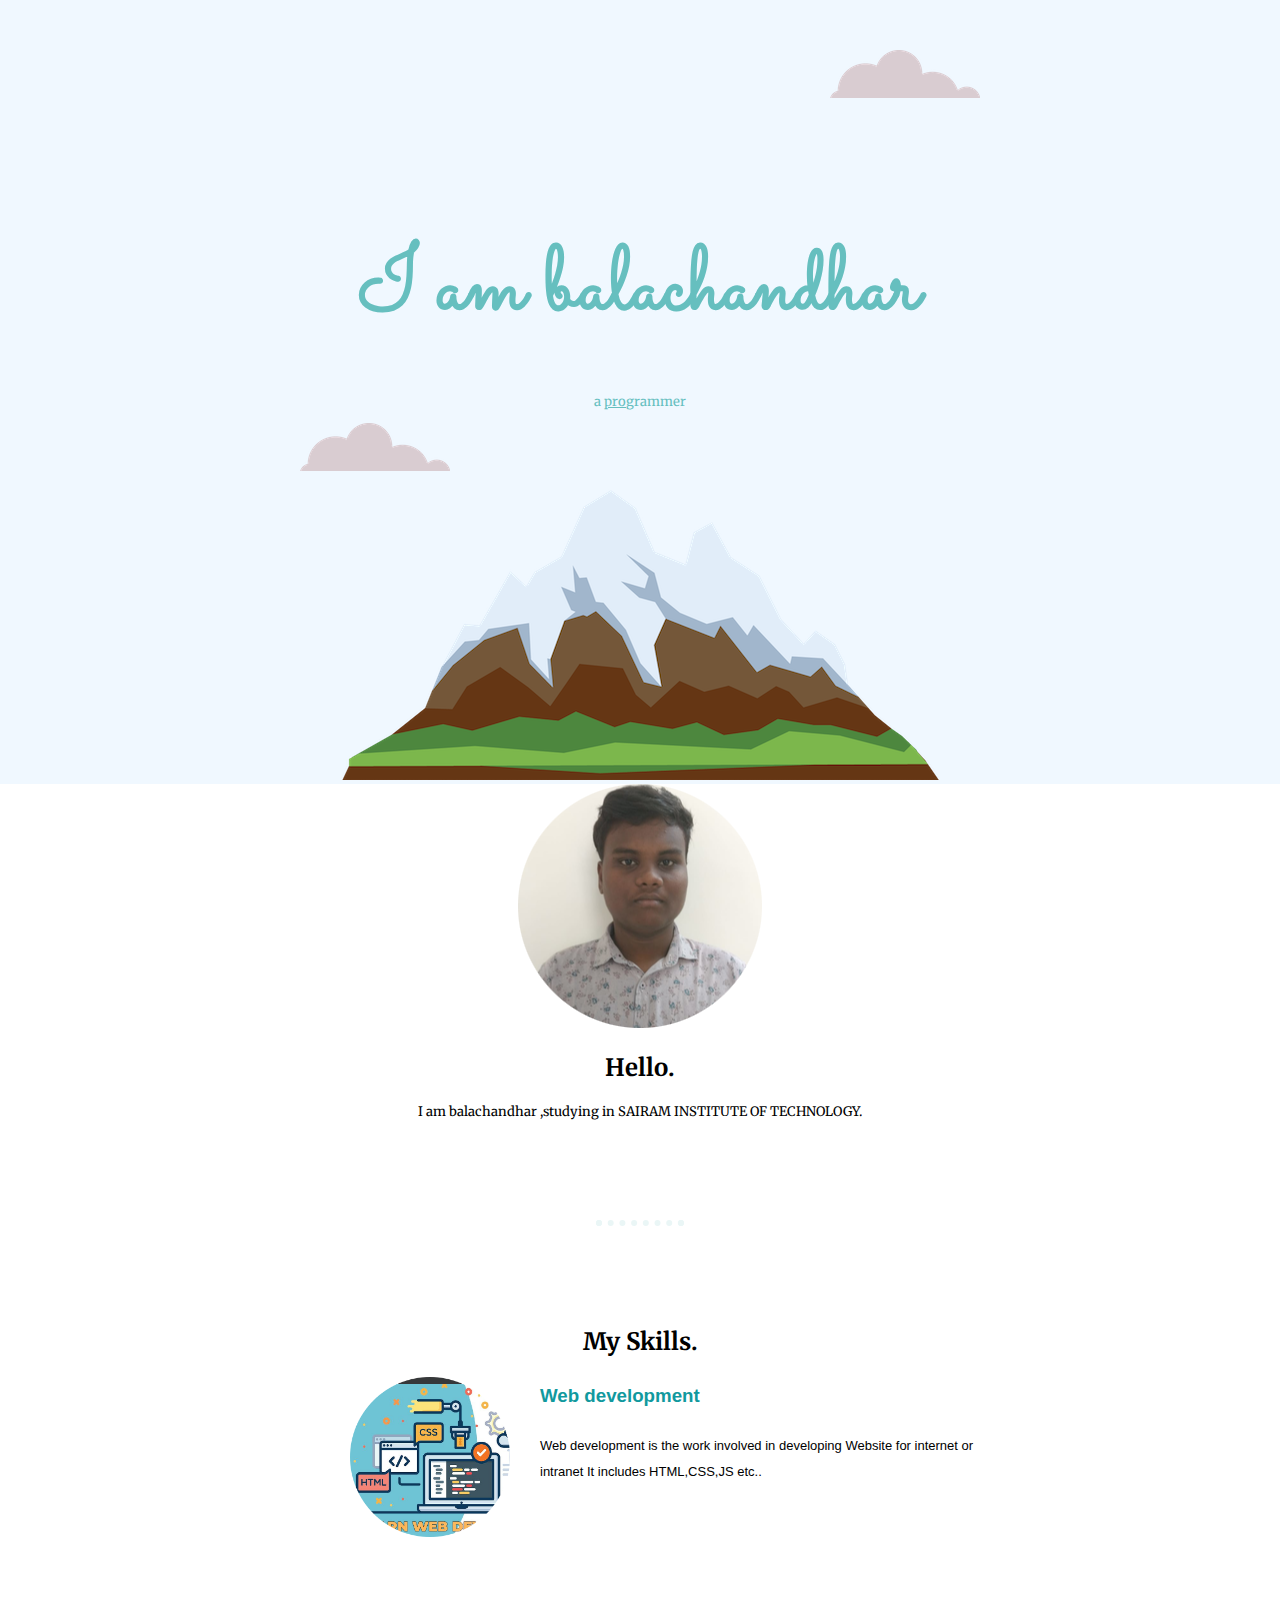
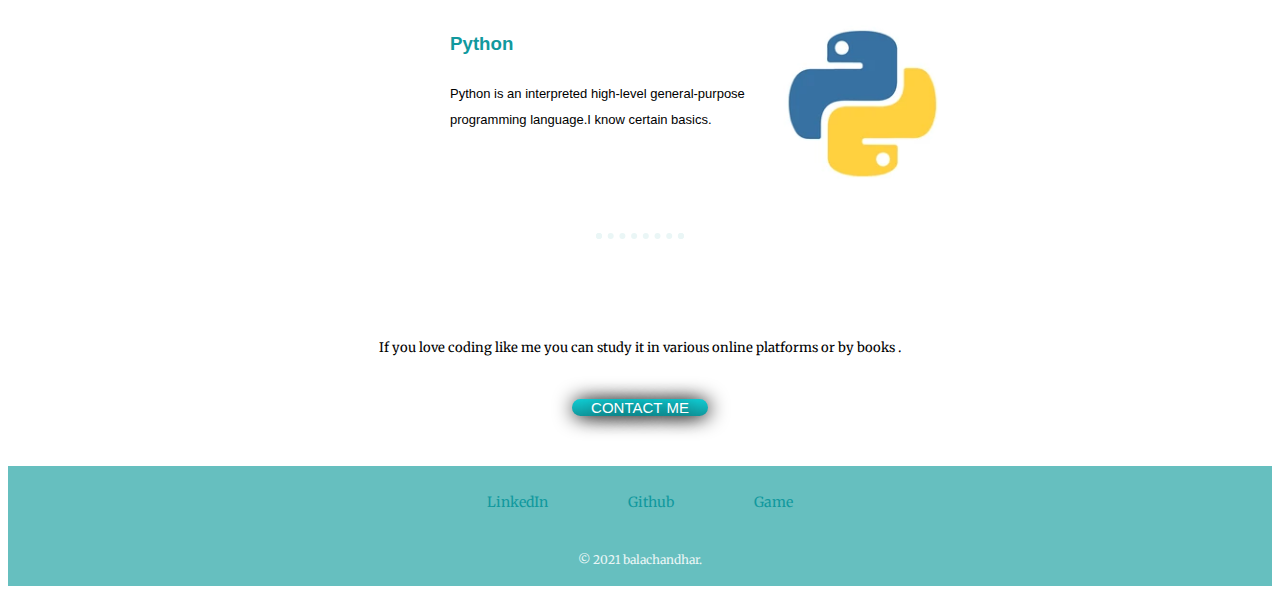
<file: index.html>
<!DOCTYPE html>
<html>
  <head>
    <meta charset="utf-8" />
    <link rel="stylesheet" href="css/site.css" />
    <link href="https://fonts.googleapis.com/css2?family=Merriweather&display=swap" rel="stylesheet">
    <link href="https://fonts.googleapis.com/css2?family=Sacramento&display=swap" rel="stylesheet">
    <link rel="icon" type="icon" href="images/personal favi.ico">

    <title>Bala's personal site</title>
  </head>
  <body>
    <div class="topcontainer">
      <img class="top_cloud" src="images/cloud.png" />
      <h1>I am balachandhar</h1>
      <p class="pro1">a <span class="pro">pro</span>grammer</p>
      <img class="bottom_cloud" src="images/cloud.png" />
      <img class="mountain" src="images/mountain.png" />
    </div>
    <div class="middle-container">
      <div class="profile">
        <img src="images/circle-cropped.png" alt="">
        <h2>Hello.</h2>
        <p class="intro">I am balachandhar ,studying in SAIRAM INSTITUTE OF TECHNOLOGY.</p>
      </div>
      <hr>
      <div class="skills">
        <h2>My Skills.</h2>
        <div class="skill-row1">
          <img class="cropped1" src="images/html.png" alt="">
          <h3>Web development</h3>
          <p skill-pro>Web development is the work involved in developing Website for internet or intranet
            It includes HTML,CSS,JS etc..
          </p>
        </div>
        <div class="skill-row1">
          <img class="cropped2" src="images/circle-cropped-3.png" alt="">
          <h3 class="h3">Python</h3>
          <p class="p3">Python is an interpreted high-level general-purpose programming language.I know certain basics.</p>
        </div>
      </div>
      <hr>
      <div class="contact-me">
        
        <p>If you love coding like me you can study it in various online platforms or by books  .</p>
        <a class="btn" href="bala@gmail.com">CONTACT ME</a>
      </div>
    </div>
    
    
    <div class="bottom-container">
      <a class="footer-link" href="https://www.linkedin.com/in/balachandhar-c-57b311205/">LinkedIn</a>
      <a class="footer-link" href="https://github.com/BalaChi">Github</a>
      <a class="footer-link" href="https://balachi.github.io/Dicegame/dicee.html">Game</a>
      <p class="copyright">© 2021 balachandhar.</p>
    </div>
    <audio src="images/bensound-goinghigher.mp3" id="my_audio" loop = "loop" > </audio>
    <script src="index.js"></script>
    
    
  </body>
</html>
</file>
<file: css/site.css>
body{
  text-align: center;
  margin: 0px;
  font-family: 'Merriweather', serif;
}
.topcontainer{
  background-color: aliceblue;
  position: relative;
  padding-top: 200px;
}
.midllecontainer{
  
}

.top_cloud{
  position: absolute;
  right: 300px;
  top: 50px;

}
.bottom_cloud{
  position: absolute;
  left: 300px;
}
h1{
  margin: 0px;
  font-family: 'Sacramento', cursive;
  font-size: 90px;
  color:#66BFBF ;
  line-height: 2;
}
.pro{
text-decoration:underline;
}
p{
  font-size: 13px;
  
}
.pro1{
  color: #66BFBF;  
  font-weight: normal;
}
h3{
  color:#11999E ;
  margin-left: 100px;
}
a{
color:#11999E ;
}
.skill-row1{
width: 50%;
margin-left: 350px;
top: 100px;
bottom: 100px;
text-align: left;
line-height: 2;
font-family: 'Merriweather Sans', sans-serif;
}
.skill-pro{
font-size: 1cm;

}
.cropped1{
  width: 25%;
 float: left;
  margin-right: 30px;
}
.cropped2{
  width: 25%;
  float: right;
  margin-right: 50px;
  
  }
  hr{
    margin: 100px  auto ;
    border: dotted #EAF6F6 6px;
    border-bottom: none;
    width: 6%;

  }
  .h3{

    text-align: left;
    margin-top: 140px;
  }
  .p3{
    text-align: left;
    margin-left: 100px;
  }
  .btn {
    background: #11CDD4;
    background-image: -webkit-linear-gradient(top, #11CDD4, #11999E);
    background-image: -moz-linear-gradient(top, #11CDD4, #11999E);
    background-image: -ms-linear-gradient(top, #11CDD4, #11999E);
    background-image: -o-linear-gradient(top, #11CDD4, #11999E);
    background-image: -webkit-gradient(to bottom, #11CDD4, #11999E);
    -webkit-border-radius: 12px;
    -moz-border-radius: 12px;
    border-radius: 12px;
    height: 1px;
    line-height: 1px;
    color: #FFFFFF;
    font-family: Helvetica;
    width: 120px;
    font-size: 15px;
    font-weight: 300;
    padding: 10px;
    -webkit-box-shadow: 1px 1px 20px 0 #000000;
    -moz-box-shadow: 1px 1px 20px 0 #000000;
    box-shadow: 1px 1px 20px 0 #000000;
    text-shadow: 1px 1px 20px #000000;
    border: solid #FFFFFF 0;
    text-decoration: none;
    display: inline-block;
    cursor: pointer;
    text-align: center;
    padding: 8px;
    margin: 30px 0 50px 0;
 }
 .bottom-container{
   background-color: #66BFBF;
   margin:0 8px 0 8px ;
   line-height: 2;
 height: 120px;
   
   }
 .footer-link{
   color: #11999E;  
    line-height: 2;
   font-size: 14px;
   top: 0.5cm;
   margin-left: 1cm;
   margin-right: 1cm;
   position: relative;
   
 }
 .footer-link:hover{
   color: #EAF6F6;
   
 }

 .footer-link:link{
   text-decoration: none;
  
 }

  
 
 .copyright{
   color: #EAF6F6;
   font-size: 12px;
   margin-bottom: 0;
   margin-top: 10px;
   padding: 40px ;
 }
 .get{
   color: #11999E;
 }
</file>
